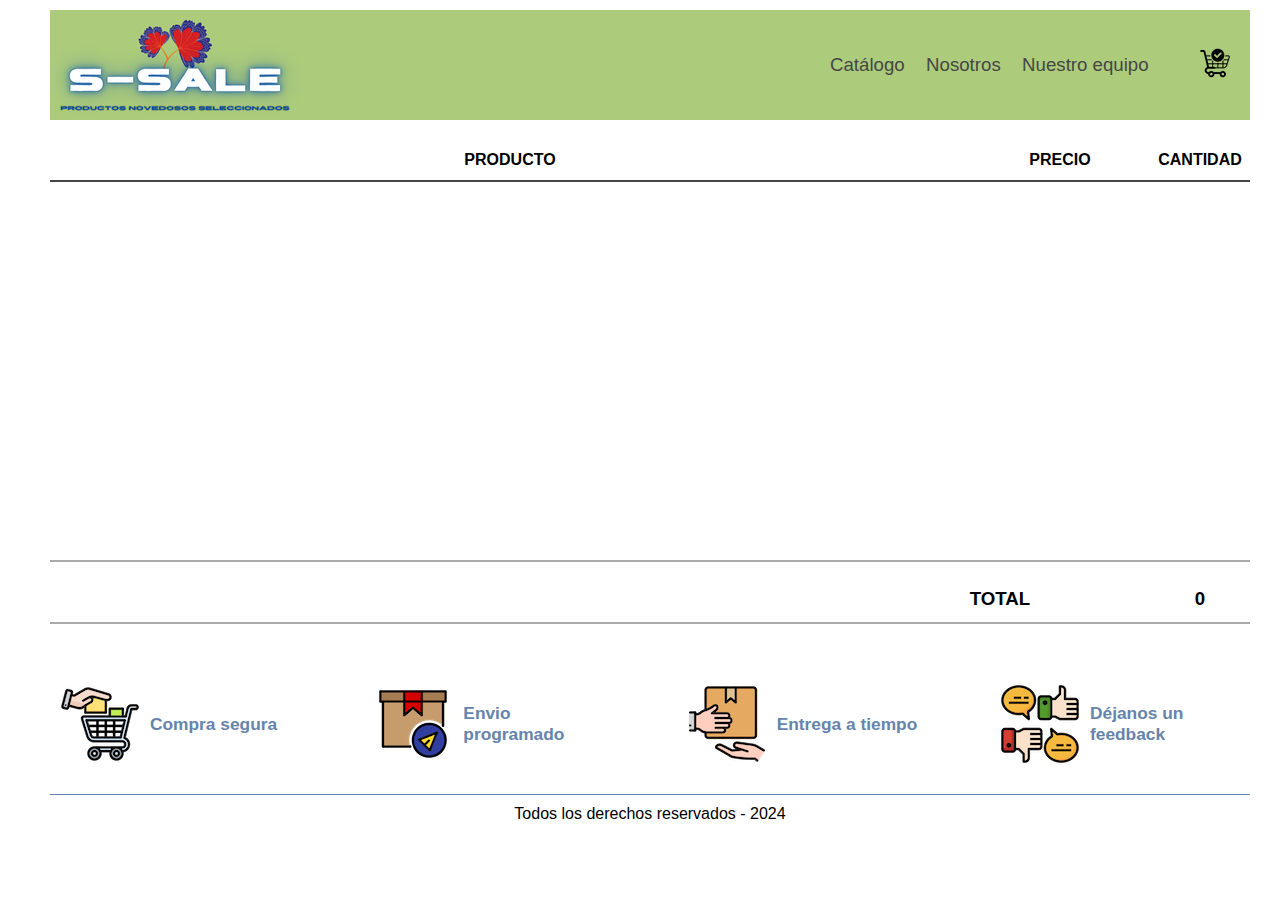
<file: carrocompras.html>
<!DOCTYPE html>
<html lang="en">
<head>
    <meta charset="UTF-8">
    <meta name="viewport" content="width=device-width, initial-scale=1.0">
    <link href="css/carrocompras.css" rel="stylesheet" type="text/css" />
    <script src="./js/carrocompras.js" type="module"></script>
    <script src="./js/procesos.js"></script>
    <title>Super Sale - Carro de compras</title>
</head>
<body>
    <header>
        <section id="firstSection">
            <div id="logo">
                <a href="index.html">
                    <img alt="" src="./assets/logo-02.png" >
                </a>
            </div>
            <div id="opciones">
                <a href="catalogo.html">Catálogo</a>
                <a href="nosotros.html">Nosotros</a>
                <a href="nuestroequipo.html">Nuestro equipo</a>
                <a class="shopcart" href="./carrocompras.html">
                    <img alt="Carrito de compras" src="./assets/shopcart.png" />
                </a>
            </div>
        </section>
    </header>
    <section id="items">
        <div class="title">
            <h4>PRODUCTO</h4>
            <strong>PRECIO</strong>
            <b>CANTIDAD</b>
        </div>
        <!--
        <div class="item">
            <div class="images">            
                <img alt="" width="100px" src="https://es8ky18ock.execute-api.us-east-1.amazonaws.com/dev/H0500TC2DS0000172492323230029VR0000A1A,gay-pride-bear-paw.jpg">
            </div>
            <div class="info">
                <h4>Camiseta de dama - garras</h4>
                <strong>S/. 65.00</strong>
                <b>1</b>                
            </div>    
        </div>
        -->
    </section>
    <section id="summary">
        <h4></h4>
        <strong>TOTAL</strong>
        <h5  id="totalCarrito">S/ 2000.00</h5>
    </section>
    <section id="security">
        <div>
            <img alt="" src="./assets/segu-comprar.png" />
            <span>Compra segura</span>
        </div>
        <div>
            <img alt="" src="./assets/segu-enviar.png" />
            <span>Envio programado</span>
        </div>
        <div>
            <img alt="" src="./assets/segu-entregar.png" />
            <span>Entrega a tiempo</span>
        </div>
        <div>
            <img alt="" src="./assets/segu-calificar.png" />
            <span>Déjanos un feedback</span>
        </div>
    </section>
    <footer id="footer">
        <span>Todos los derechos reservados - 2024</span>
    </footer>
</body>
</html>
</file>
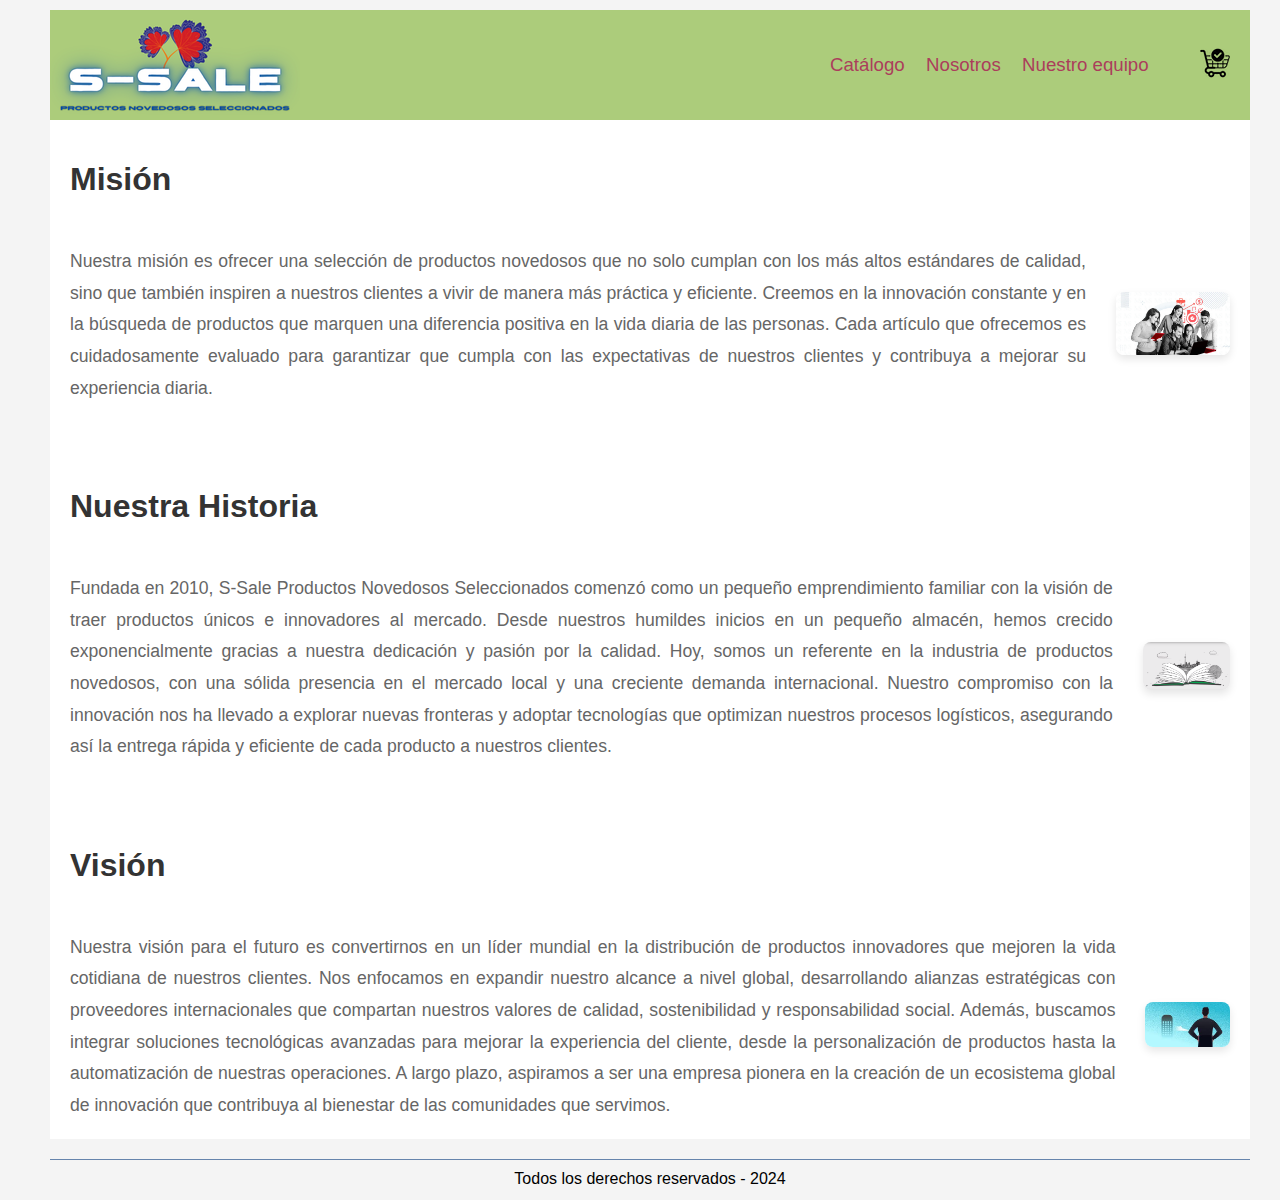
<file: nosotros.html>
<!DOCTYPE html>
<html lang="es">

<head>
    <meta charset="UTF-8">
    <meta name="viewport" content="width=device-width, initial-scale=1.0">
    <title>Super Sale - Nosotros</title>
    <link rel="stylesheet" href="css/nosotros.css">
</head>

<body>
    <header>
        <section id="firstSection">
            <div id="logo">
                <a href="index.html">
                    <img alt="" src="./assets/logo-02.png">
                </a>
            </div>
            <div id="opciones">
                <a href="catalogo.html">Catálogo</a>
                <a href="nosotros.html">Nosotros</a>
                <a href="nuestroequipo.html">Nuestro equipo</a>
                <a class="shopcart" href="./carrocompras.html">
                    <img alt="Carrito de compras" src="./assets/shopcart.png" />
                </a>
            </div>
        </section>
    </header>
    <section class="nosotros">
        <div class="section-container">
            <div class="contenido">
                <h1>Misión</h1>
                <div class="contenido-flex">
                    <p>Nuestra misión es ofrecer una selección de productos novedosos que no solo cumplan con los más
                        altos estándares de calidad, sino que también inspiren a nuestros clientes a vivir de manera más
                        práctica y eficiente. Creemos en la innovación constante y en la búsqueda de productos que
                        marquen una diferencia positiva en la vida diaria de las personas. Cada artículo que ofrecemos
                        es cuidadosamente evaluado para garantizar que cumpla con las expectativas de nuestros clientes
                        y contribuya a mejorar su experiencia diaria.</p>
                    <div class="imagen-referencial">
                        <img src="assets/mision.png" alt="Mision de la empresa">
                    </div>
                </div>
            </div>
            <div class="contenido">
                <h2>Nuestra Historia</h2>
                <div class="contenido-flex">
                    <p>Fundada en 2010, S-Sale Productos Novedosos Seleccionados comenzó como un pequeño emprendimiento
                        familiar con la visión de traer productos únicos e innovadores al mercado. Desde nuestros
                        humildes inicios en un pequeño almacén, hemos crecido exponencialmente gracias a nuestra
                        dedicación y pasión por la calidad. Hoy, somos un referente en la industria de productos
                        novedosos, con una sólida presencia en el mercado local y una creciente demanda internacional.
                        Nuestro compromiso con la innovación nos ha llevado a explorar nuevas fronteras y adoptar
                        tecnologías que optimizan nuestros procesos logísticos, asegurando así la entrega rápida y
                        eficiente de cada producto a nuestros clientes.</p>
                    <div class="imagen-referencial">
                        <img src="assets/historia.png" alt="Historia de la empresa">
                    </div>
                </div>
            </div>
            <div class="contenido">
                <h2>Visión</h2>
                <div class="contenido-flex">
                    <p>Nuestra visión para el futuro es convertirnos en un líder mundial en la distribución de productos
                        innovadores que mejoren la vida cotidiana de nuestros clientes. Nos enfocamos en expandir
                        nuestro alcance a nivel global, desarrollando alianzas estratégicas con proveedores
                        internacionales que compartan nuestros valores de calidad, sostenibilidad y responsabilidad
                        social. Además, buscamos integrar soluciones tecnológicas avanzadas para mejorar la experiencia
                        del cliente, desde la personalización de productos hasta la automatización de nuestras
                        operaciones. A largo plazo, aspiramos a ser una empresa pionera en la creación de un ecosistema
                        global de innovación que contribuya al bienestar de las comunidades que servimos.</p>
                    <div class="imagen-referencial">
                        <img src="assets/vision.png" alt="Vision de la empresa">
                    </div>
                </div>
            </div>
        </div>
    </section>
    <footer id="footer">
        <span>Todos los derechos reservados - 2024</span>
    </footer>
</body>

</html>
</file>
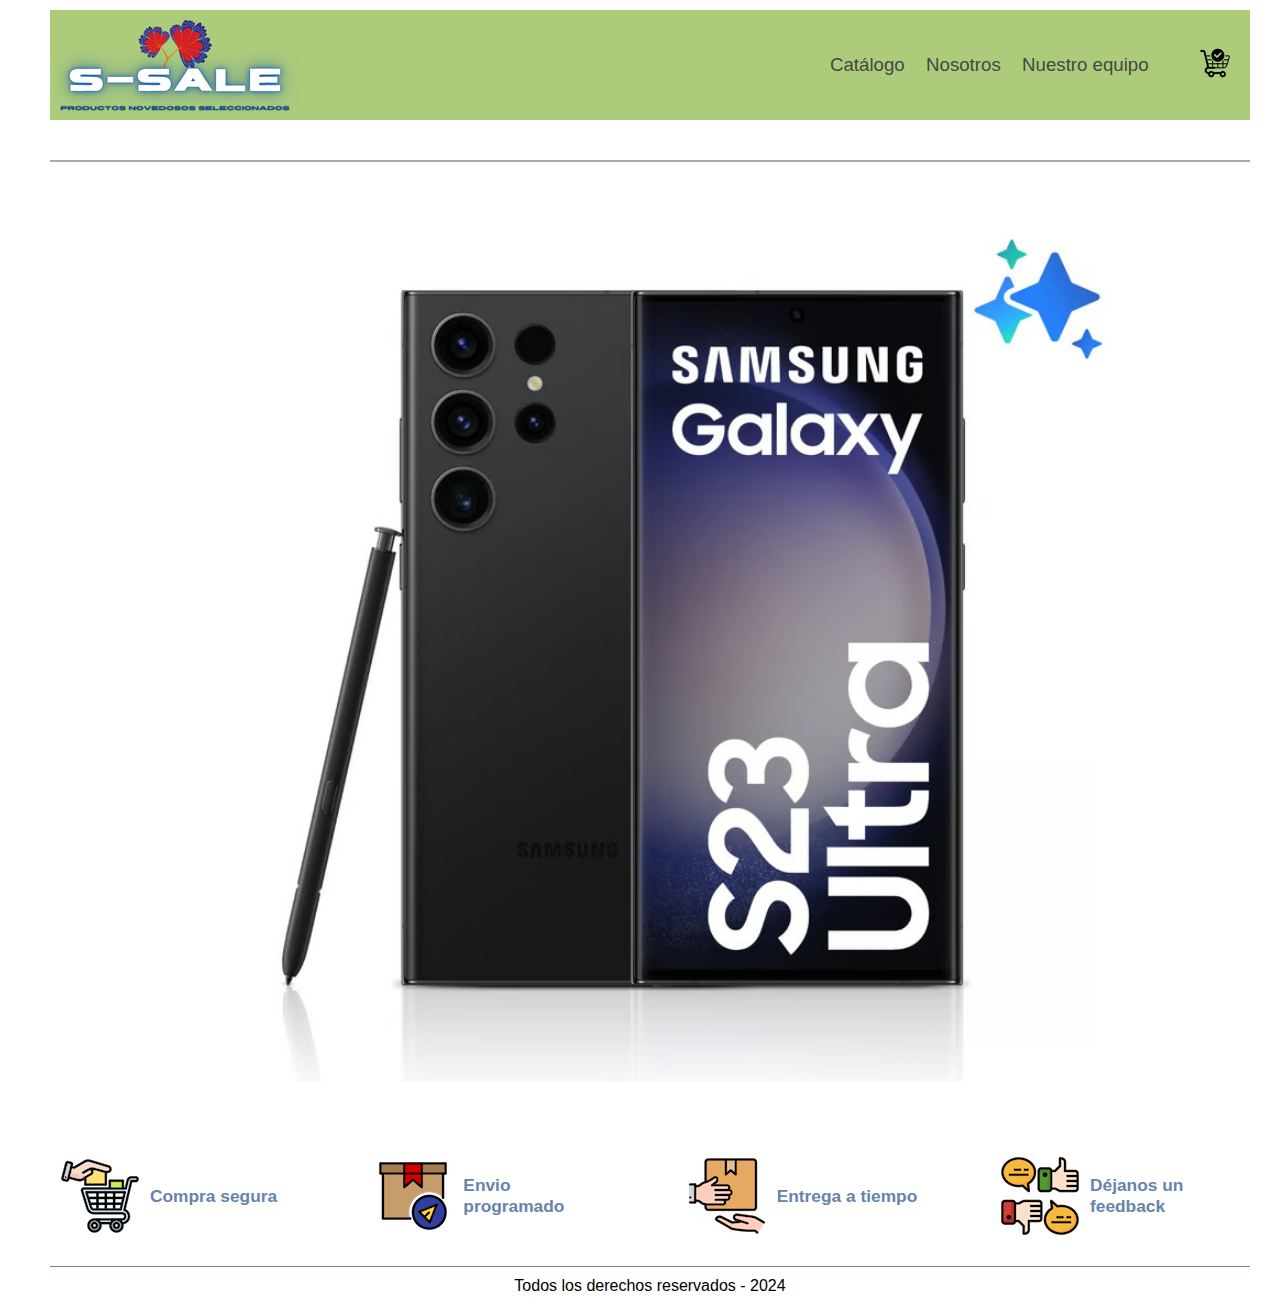
<file: producto.html>
<!DOCTYPE html>
<html lang="en">

<head>
    <meta charset="UTF-8">
    <meta name="viewport" content="width=device-width, initial-scale=1.0">
    <link href="css/producto.css" rel="stylesheet" type="text/css" />
    <script src="./js/producto.js" type="module" ></script>
    <script src="./js/procesos.js" ></script>
    <title>Super Sale - Producto</title>
</head>

<body>
    <header>
        <section id="firstSection">
            <div id="logo">
                <a href="index.html">
                    <img alt="" src="./assets/logo-02.png">
                </a>
            </div>
            <div id="opciones">
                <a href="catalogo.html">Catálogo</a>
                <a href="nosotros.html">Nosotros</a>
                <a href="nuestroequipo.html">Nuestro equipo</a>
                <a class="shopcart" href="./carrocompras.html">
                    <img alt="Carrito de compras" src="./assets/shopcart.png" />
                </a>
            </div>
        </section>
    </header>
    <section id="product">
        <!--
        <div class="images">            
            <img alt="" src="https://es8ky18ock.execute-api.us-east-1.amazonaws.com/dev/H0500TC2DS0000172492323230029VR0000A1A,gay-pride-bear-paw.jpg">
        </div>
        <div class="info">
            <h1>Camiseta de dama - garras</h1>
            <span>Camiseta de muy buena tela, lista para ir de vacaciones</span>
            <strong>Precio:<span>S/. 65.00</span></strong>
            <b>Sku:<span id="sku">P001</span></b>
            <button id="addtocart" onclick=addToCart() >Agregar</button>
            <a href="./carrocompras.html" ondblclick=deleteItems()>Ir a mi carro de compras</a>
        </div><
        -->
    </section>
    <section>
        <img class="imajenPro" src="./assets/Producto1.png" alt="">
    </section>
    <section id="security">
            
        <div>
            <img alt="" src="./assets/segu-comprar.png" />
            <span>Compra segura</span>
        </div>
        <div>
            <img alt="" src="./assets/segu-enviar.png" />
            <span>Envio programado</span>
        </div>
        <div>
            <img alt="" src="./assets/segu-entregar.png" />
            <span>Entrega a tiempo</span>
        </div>
        <div>
            <img alt="" src="./assets/segu-calificar.png" />
            <span>Déjanos un feedback</span>
        </div>
    </section>
    <footer id="footer">
        <span>Todos los derechos reservados - 2024</span>
    </footer>
</body>

</html>
</file>
<file: css/carrocompras.css>
body {
    margin: 10px;
    padding: 0px;
    width: 100%;
    display: flex;
    font-family: 'Franklin Gothic Medium', 'Arial Narrow', Arial, sans-serif;
    flex-wrap: wrap;
    justify-content: center;
}
#firstSection {
    background-color: #accc7b;
    width: 1200px;
    height: 110px;
    display: flex;
    align-items: center;
    justify-content: space-between;
    #logo {
        width: 250px;
        height: 100px;
    }

    #opciones {
        min-width: 400px;
        height: 40px;
        display: flex;
        align-items: center;
        justify-content: space-between;
        margin-right: 20px;
        a {
            color: #464646;
            text-decoration: none;
            text-align: right;
            font-size: 14pt;
        }
    }

    .shopcart {
        width: 60px;
    }

}

#footer {
    width: 1200px;
    height: 20px;
    padding-top: 10px;
    margin-top: 20px;
    display: flex;
    justify-content: center;
    border-top: 1px solid #6684ac;
}

#items {
    width: 1200px;
    display: flex;
    justify-content: flex-start;
    margin-top: 20px;
    padding-bottom: 20px;
    border-bottom: 2px solid #a9a9a9;
    flex-direction: column;
    min-height: 400px;
    .title {
        width: 100%;
        height: 40px;
        display: flex;
        justify-content: space-between;
        align-items: center;
        border-bottom: 2px solid #464646;

        b, strong, h4 {
            width: 100px;
            display: block;
            text-align: center;
            line-height: 12px;
        }
        h4 {
            width: 920px;
        }

    }

    .item {
        width: 100%;
        height: 120px;
        display: flex;
        justify-content: space-between;
        border-bottom: 1px solid #464646;
        .images {
            width: 100px;
            display: flex;
            align-items: center;
        }
        .info {
            display: flex;
            align-items: center;
            width: 1080px;
            padding: 0px;
            gap: 10px;
            color: #30391F;
            font-size: 14pt;
            justify-content: space-between;

            h4 {
                width: 800px;
                text-align: left;
            }
    
            b, strong {
                width: 100px;
                text-align: center;
            }    
        }
    }

}

#summary {
    width: 1200px;
    display: flex;
    justify-content: space-between;
    flex-wrap: wrap;
    align-items: center;
    align-content: space-around;
    padding-bottom: 20px;
    border-bottom: 2px solid #a9a9a9;
    height: 40px;
    margin-bottom: 30px;
    h4, strong, h5 {
            width: 100px;
            display: block;
            text-align: center;
            line-height: 12px;
            font-size: 14pt;
    }
    h4 {
        width: 800px;
    }

}

#security {
    width: 1200px;
    height: 100px;
    margin-top: 20px;
    display: flex;
    justify-content: space-between;

    div {
        width: 20%;
        display: flex;
        justify-content: flex-start ;
        align-items: center;
        padding: 10px;

        span {
            display: block;
            color: #6684ac;
            font-size: 13pt;
            font-weight: 600;
            margin-left: 10px;
        }
    }
}
</file>
<file: css/nosotros.css>
body {
    font-family: 'Franklin Gothic Medium', 'Arial Narrow', 'Arial', sans-serif;
    margin: 10px;
    padding: 0px;
    width: 100%;
    justify-content: center;
    flex-wrap: wrap;
    display: flex;
    background-color: #f4f4f4;
}
#firstSection {
    background-color: #accc7b;
    width: 1200px;
    height: 110px;
    display: flex;
    align-items: center;
    justify-content: space-between;
    #logo {
        width: 250px;
        height: 100px;
    }

    #opciones {
        min-width: 400px;
        height: 40px;
        display: flex;
        align-items: center;
        justify-content: space-between;
        margin-right: 20px;
        a {
            color: #AB3E5B;
            text-decoration: none;
            text-align: right;
            font-size: 14pt;
        }
    }

    .shopcart {
        width: 60px;
    }

}

#footer {
    width: 1200px;
    height: 20px;
    padding-top: 10px;
    margin-top: 20px;
    display: flex;
    justify-content: center;
    border-top: 1px solid #6684ac;
}

.nosotros {
    background-color: #fff;
    max-width: 1200px;
    margin: 0 auto;
    padding-top: 20px;
}

.section-container {
    display: flex;
    flex-direction: column;
    gap: 40px;
    margin-left: 20px;
    margin-right: 20px;
}

.contenido {
    display: flex;
    flex-direction: column;
    gap: 20px;
}

h1, h2 {
    color: #333;
    font-size: 2em;
    margin-bottom: 10px;
}

p {
    line-height: 1.8;
    color: #666;
    font-size: 1.1em;
    text-align: justify;
}

.contenido-flex {
    display: flex;
    justify-content: space-between;
    align-items: center;
    gap: 30px;
}

.imagen-referencial {
    width: 40%;
}

.imagen-referencial img {
    width: 100%;
    height: auto;
    border-radius: 8px;
    box-shadow: 0 4px 8px rgba(0, 0, 0, 0.1);
}

@media (max-width: 768px) {
    .contenido-flex {
        flex-direction: column;
    }

    .imagen-referencial {
        width: 100%;
    }

    .imagen-referencial img {
        width: 100%;
    }
}
</file>
<file: css/producto.css>
body {
    margin: 10px;
    padding: 0px;
    width: 100%;
    display: flex;
    font-family: 'Franklin Gothic Medium', 'Arial Narrow', Arial, sans-serif;
    flex-wrap: wrap;
    justify-content: center;
}
#firstSection {
    background-color: #accc7b;
    width: 1200px;
    height: 110px;
    display: flex;
    align-items: center;
    justify-content: space-between;
    #logo {
        width: 250px;
        height: 100px;
    }

    #opciones {
        min-width: 400px;
        height: 40px;
        display: flex;
        align-items: center;
        justify-content: space-between;
        margin-right: 20px;
        a {
            color: #464646;
            text-decoration: none;
            text-align: right;
            font-size: 14pt;
        }
    }

    .shopcart {
        width: 60px;
    }

}

#footer {
    width: 1200px;
    height: 20px;
    padding-top: 10px;
    margin-top: 20px;
    display: flex;
    justify-content: center;
    border-top: 1px solid #6684ac;
}

#product {
    width: 1200px;
    display: flex;
    justify-content: space-between;
    margin-top: 20px;
    padding-bottom: 20px;
    border-bottom: 2px solid #a9a9a9;
    .images {
        width: 600px;
    }
    .info {
        display: flex;
        flex-direction: column;
        width: 100%;
        padding: 0px;
        margin-left: 30px;
        color: #30391F;
        h1 {
            font-size: 24pt;
            color: #464646;
        }

        span {
            min-height: 40px;
            font-size: 14pt;
        }

        strong {
            font-size: 14pt;
            margin-top: 20px;
            
            span {
                font-size: 20pt;
                margin-left: 10px;
                color: #464646;
            }
        }

        b {
            font-size: 14pt;
            margin-top: 20px;
            
            span {
                font-size: 16pt;
                margin-left: 10px;
                color: #464646;
            }
        }

        button {
            width: 200px;
            height: 40px;
            border-radius: 4px;
            background-color: #ff3b3f;
            border-color: #a9a9a9;
            margin-top: 30px;
            color: #fff;
            font-size: 12pt;
            font-weight: 600;
        }

        a {
            text-decoration: none;
            margin-top: 40px;
            text-align: right;
        }
    }
}

#security {
    width: 1200px;
    height: 100px;
    margin-top: 20px;
    display: flex;
    justify-content: space-between;

    div {
        width: 20%;
        display: flex;
        justify-content: flex-start ;
        align-items: center;
        padding: 10px;

        span {
            display: block;
            color: #6684ac;
            font-size: 13pt;
            font-weight: 600;
            margin-left: 10px;
        }
    }
}
.imajenPro{
    width: 100%;
    margin: 30px;
    padding: 10px;
}
</file>
